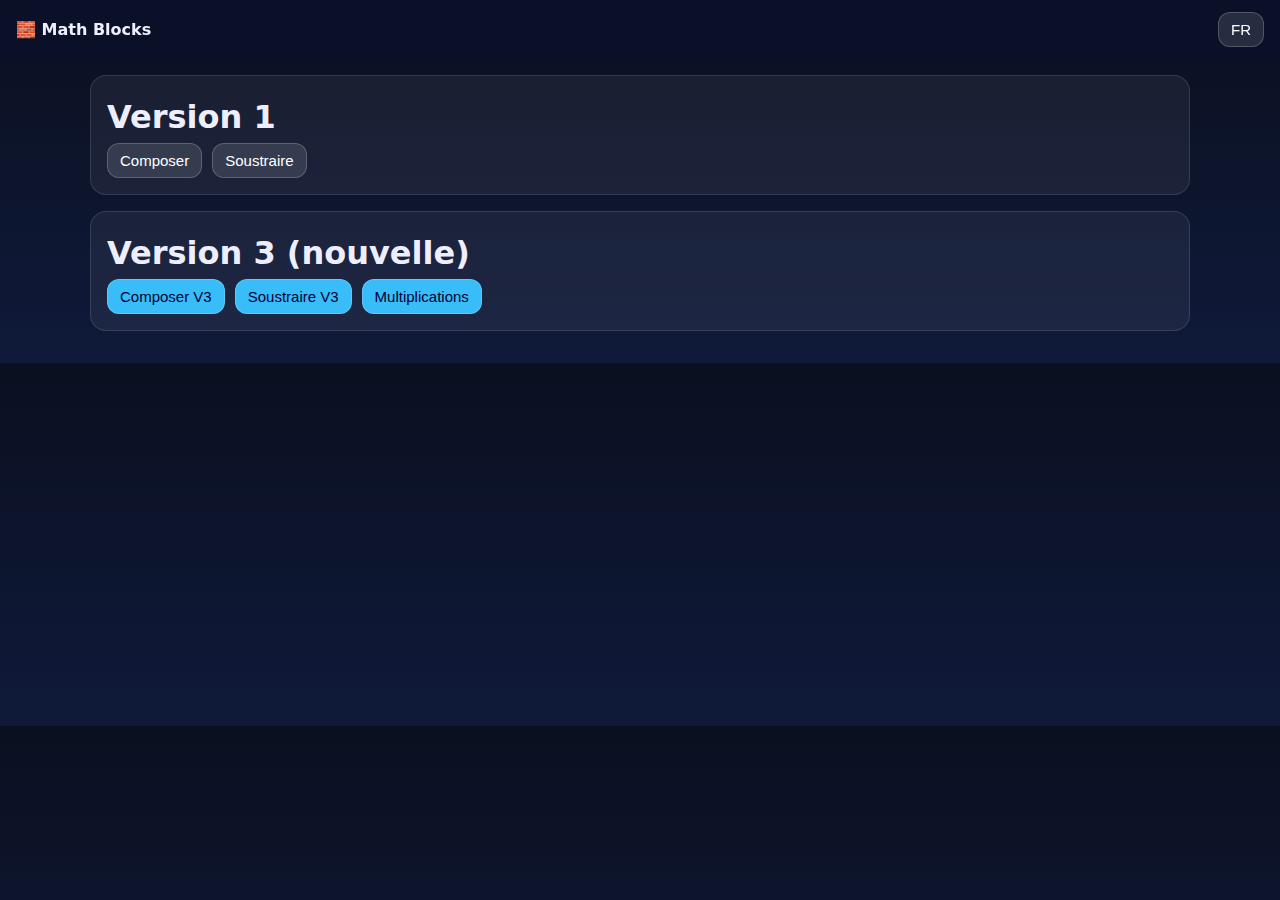
<file: index.html>
<!doctype html><html><head>
<meta charset="utf-8"/>
<meta name="viewport" content="width=device-width,initial-scale=1"/>
<link rel="stylesheet" href="styles.css"/>
<title>Math Blocks</title>
</head>
<body>
<header>
  <strong>🧱 Math Blocks</strong>
  <div class="right">
    <button id="lang">FR</button>
  </div>
</header>
<main>
  <div class="card">
    <h1>Version 1</h1>
    <div class="row">
      <a href="compose.html"><button>Composer</button></a>
      <a href="subtract.html"><button>Soustraire</button></a>
    </div>
  </div>

  <div class="card">
    <h1>Version 3 (nouvelle)</h1>
    <div class="row">
      <a href="compose_v3.html"><button class="primary">Composer V3</button></a>
      <a href="subtract_v3.html"><button class="primary">Soustraire V3</button></a>
      <a href="multiply_v3.html"><button class="primary">Multiplications</button></a>
    </div>
  </div>
</main>
<script type="module">
import {getLang,setLang} from "./app.js";
const b=document.getElementById("lang");
b.textContent=getLang().toUpperCase();
b.onclick=()=>{setLang(getLang()==="fr"?"nl":"fr");location.reload()}
</script>
</body></html>
</file>
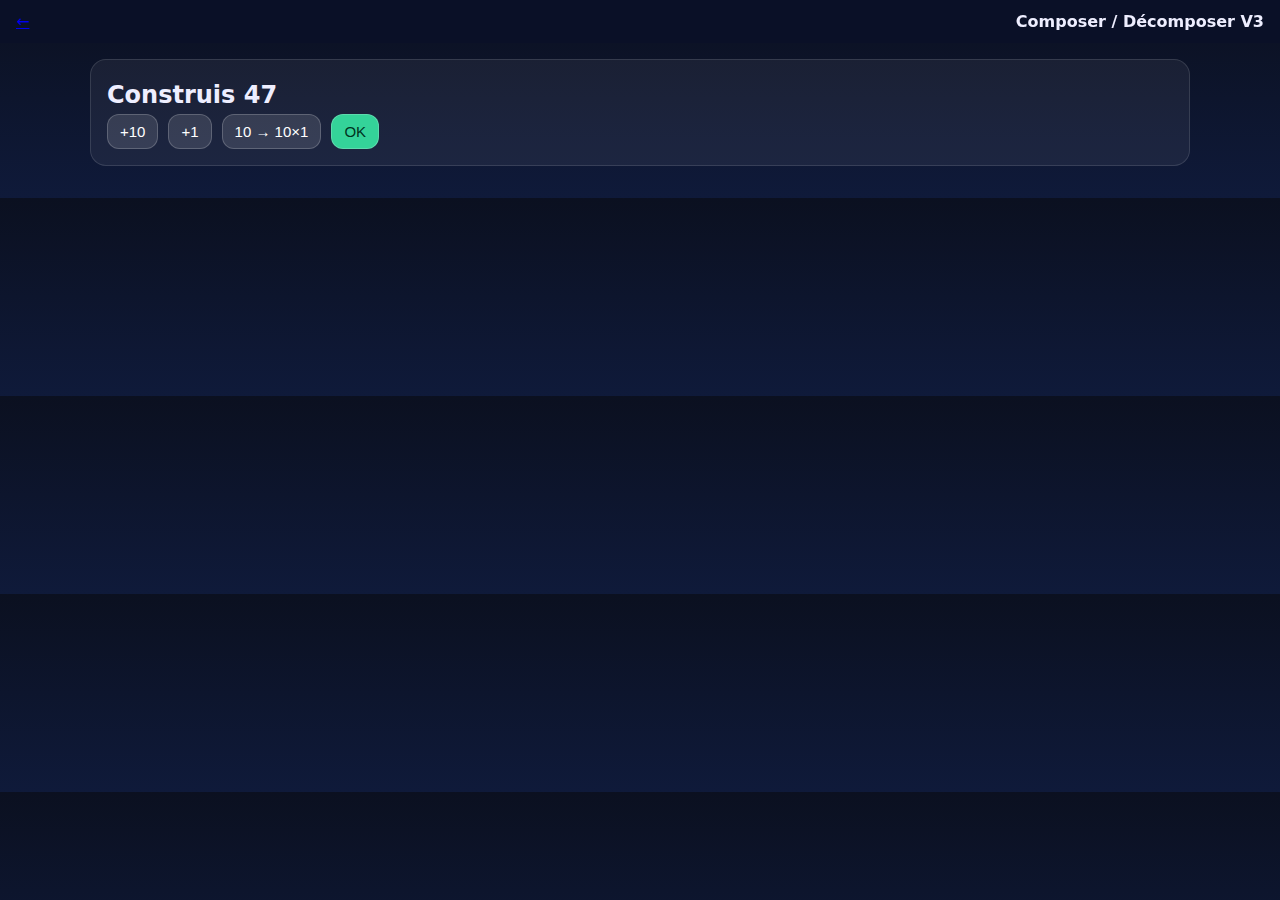
<file: compose_v3.html>
<!doctype html><html><head>
<meta charset="utf-8"/>
<meta name="viewport" content="width=device-width,initial-scale=1"/>
<link rel="stylesheet" href="styles.css"/>
<title>Composer V3</title>
</head>
<body>
<header>
  <a href="index.html">←</a>
  <strong>Composer / Décomposer V3</strong>
</header>
<main>
<div class="card">
  <h2 id="task"></h2>
  <div class="row" id="tens"></div>
  <div class="row" id="ones"></div>
  <div class="row">
    <button onclick="addTen()">+10</button>
    <button onclick="addOne()">+1</button>
    <button onclick="breakTen()">10 → 10×1</button>
    <button class="good" onclick="check()">OK</button>
  </div>
</div>
</main>
<script type="module">
import {t,confetti} from "./app.js";
let target=47,tens=0,ones=0;
const task=document.getElementById("task");
task.textContent=t("Construis 47","Bouw 47");

function render(){
  document.getElementById("tens").innerHTML="";
  document.getElementById("ones").innerHTML="";
  for(let i=0;i<tens;i++){
    const b=document.createElement("div");b.className="block ten";b.textContent="10";
    document.getElementById("tens").appendChild(b);
  }
  for(let i=0;i<ones;i++){
    const b=document.createElement("div");b.className="block";b.textContent="1";
    document.getElementById("ones").appendChild(b);
  }
}
window.addTen=()=>{tens++;render()}
window.addOne=()=>{ones++;render()}
window.breakTen=()=>{if(tens>0){tens--;ones+=10;render()}}
window.check=()=>{
  if(tens*10+ones===target){confetti();alert("✔")}else{alert("…")}
}
render();
</script>
</body></html>
</file>
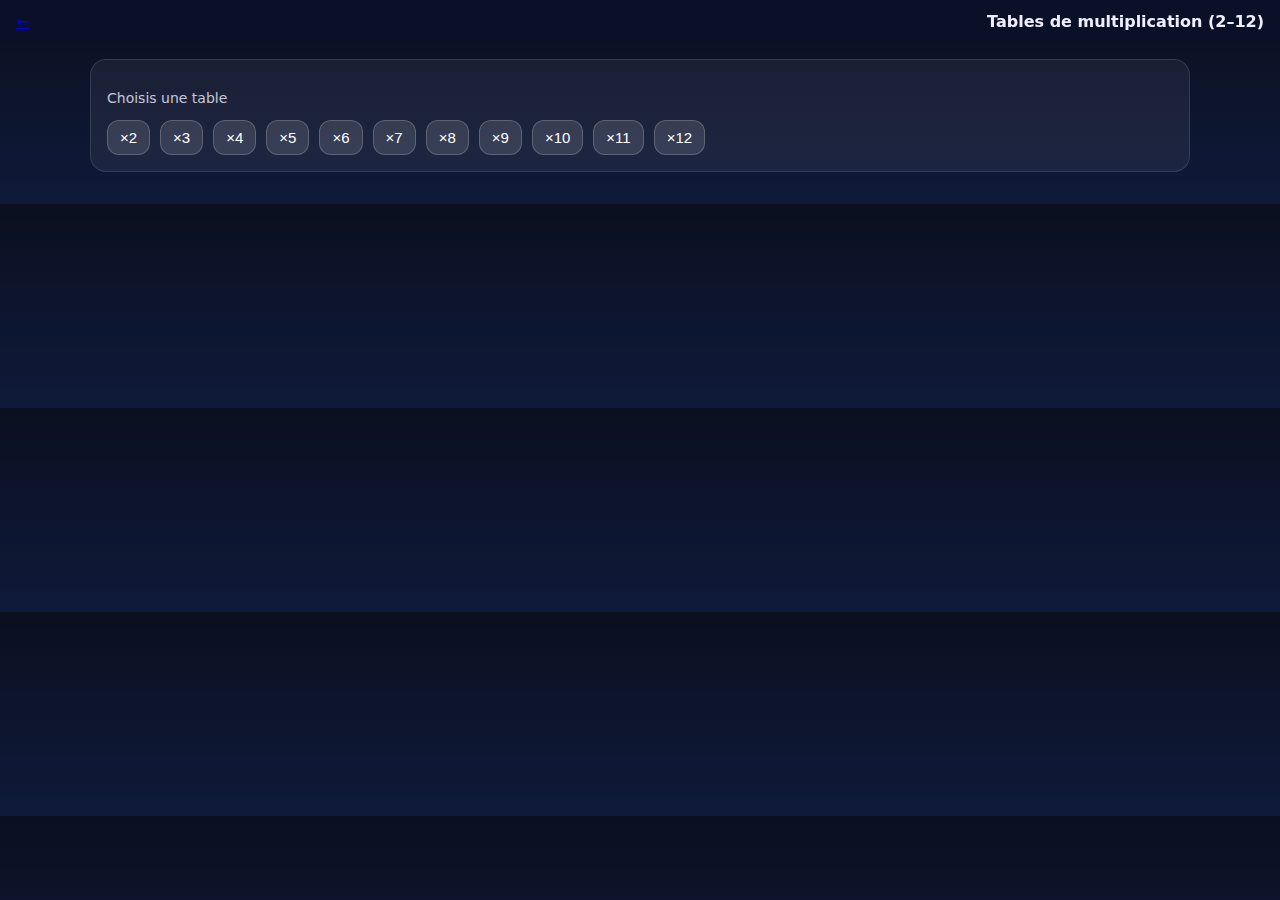
<file: multiply_v3.html>
<!doctype html><html><head>
<meta charset="utf-8"/>
<meta name="viewport" content="width=device-width,initial-scale=1"/>
<link rel="stylesheet" href="styles.css"/>
<title>Multiplications</title>
</head>
<body>
<header>
  <a href="index.html">←</a>
  <strong>Tables de multiplication (2–12)</strong>
</header>
<main>
<div class="card">
  <p class="small">Choisis une table</p>
  <div class="row" id="tables"></div>
</div>
<div class="card" id="game" style="display:none">
  <h2 id="q"></h2>
  <input id="ans" type="number"/>
  <button class="good" onclick="check()">OK</button>
</div>
</main>
<script type="module">
import {confetti} from "./app.js";
import {MULT_TABLES,multExercises} from "./data.js";
const tablesDiv=document.getElementById("tables");
const game=document.getElementById("game");
const q=document.getElementById("q");
const ans=document.getElementById("ans");
let current,ex,i=0;

MULT_TABLES.forEach(t=>{
  const b=document.createElement("button");
  b.textContent="×"+t;
  b.onclick=()=>start(t);
  tablesDiv.appendChild(b);
});

function start(t){
  current=t;
  ex=multExercises(t,1);
  i=0;
  game.style.display="block";
  next();
}
function next(){
  const e=ex[i];
  q.textContent=`${e.a} × ${e.b} = ?`;
  ans.value="";
}
window.check=()=>{
  if(Number(ans.value)===ex[i].a*ex[i].b){
    confetti();
    i++;
    if(i<ex.length)next();
    else alert("✔ Table terminée");
  }else{
    ans.classList.add("shake");
    setTimeout(()=>ans.classList.remove("shake"),300);
  }
}
</script>
</body></html>
</file>
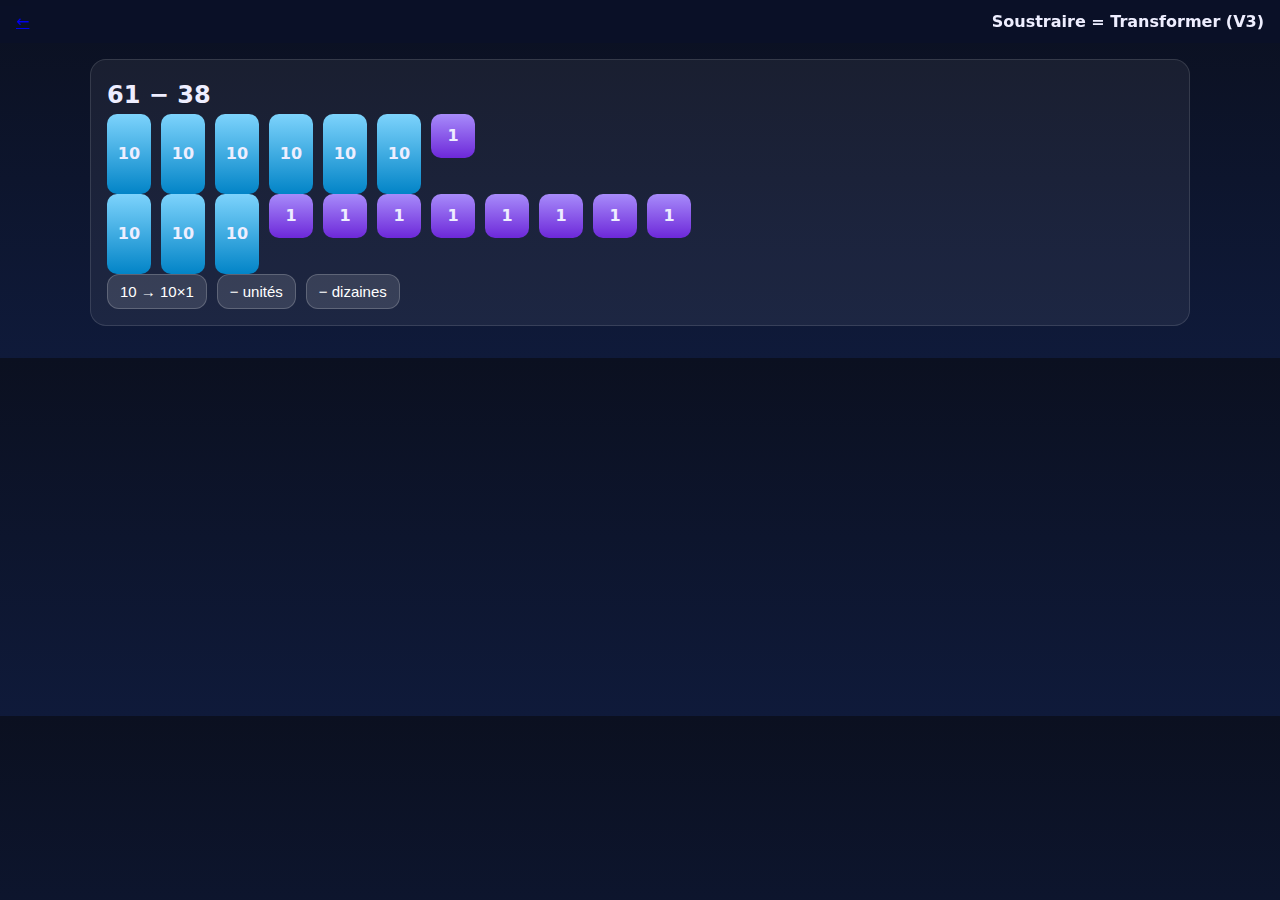
<file: subtract_v3.html>
<!doctype html><html><head>
<meta charset="utf-8"/>
<meta name="viewport" content="width=device-width,initial-scale=1"/>
<link rel="stylesheet" href="styles.css"/>
<title>Soustraire V3</title>
</head>
<body>
<header>
  <a href="index.html">←</a>
  <strong>Soustraire = Transformer (V3)</strong>
</header>
<main>
<div class="card">
  <h2 id="eq"></h2>
  <div class="row" id="A"></div>
  <div class="row" id="B"></div>
  <div class="row">
    <button onclick="transform()">10 → 10×1</button>
    <button onclick="removeOnes()">− unités</button>
    <button onclick="removeTens()">− dizaines</button>
  </div>
</div>
</main>
<script type="module">
import {t,confetti} from "./app.js";
let A=61,B=38;
let aT=6,aO=1,bT=3,bO=8;
const eq=document.getElementById("eq");
eq.textContent=`${A} − ${B}`;
function render(){
  Adiv.innerHTML="";Bdiv.innerHTML="";
  for(let i=0;i<aT;i++){Adiv.innerHTML+=`<div class='block ten'>10</div>`}
  for(let i=0;i<aO;i++){Adiv.innerHTML+=`<div class='block'>1</div>`}
  for(let i=0;i<bT;i++){Bdiv.innerHTML+=`<div class='block ten'>10</div>`}
  for(let i=0;i<bO;i++){Bdiv.innerHTML+=`<div class='block'>1</div>`}
}
const Adiv=document.getElementById("A");
const Bdiv=document.getElementById("B");
window.transform=()=>{if(aT>0){aT--;aO+=10;render()}}
window.removeOnes=()=>{if(aO>=bO){aO-=bO;render()}}
window.removeTens=()=>{if(aT>=bT){aT-=bT;render();confetti();alert("="+(aT*10+aO))}}
render();
</script>
</body></html>
</file>
<file: styles.css>
/* Math Blocks V3 – single-folder edition */
body{
  margin:0;font-family:system-ui,Segoe UI,Arial;
  background:linear-gradient(180deg,#0b1020,#0f1a3a);
  color:#eef;
}
header{
  position:sticky;top:0;z-index:10;
  background:rgba(10,16,40,.85);
  backdrop-filter:blur(10px);
  padding:12px 16px;
  display:flex;justify-content:space-between;align-items:center;
}
header .right button{margin-left:8px}
h1,h2,h3{margin:.2em 0}
main{padding:16px;max-width:1100px;margin:auto}
.card{
  background:rgba(255,255,255,.06);
  border:1px solid rgba(255,255,255,.12);
  border-radius:16px;padding:16px;margin-bottom:16px;
}
button{
  border:1px solid rgba(255,255,255,.2);
  background:rgba(255,255,255,.12);
  color:#fff;border-radius:12px;
  padding:8px 12px;font-size:15px;
}
button.primary{background:#38bdf8;color:#003}
button.good{background:#34d399;color:#032}
button.warn{background:#fbbf24;color:#320}
button:active{transform:scale(.97)}
.row{display:flex;flex-wrap:wrap;gap:10px}
.block{
  width:44px;height:44px;border-radius:10px;
  background:linear-gradient(#a78bfa,#6d28d9);
  display:flex;align-items:center;justify-content:center;
  font-weight:900;
}
.block.ten{height:80px;background:linear-gradient(#7dd3fc,#0284c7)}
.shake{animation:shake .3s}
@keyframes shake{
  0%,100%{transform:translateX(0)}
  25%{transform:translateX(-5px)}
  75%{transform:translateX(5px)}
}
.confetti span{
  position:fixed;top:-10px;width:10px;height:14px;
  animation:fall 1s linear forwards;
}
@keyframes fall{
  to{transform:translateY(110vh) rotate(360deg);opacity:0}
}
.small{opacity:.8;font-size:14px}
</file>
